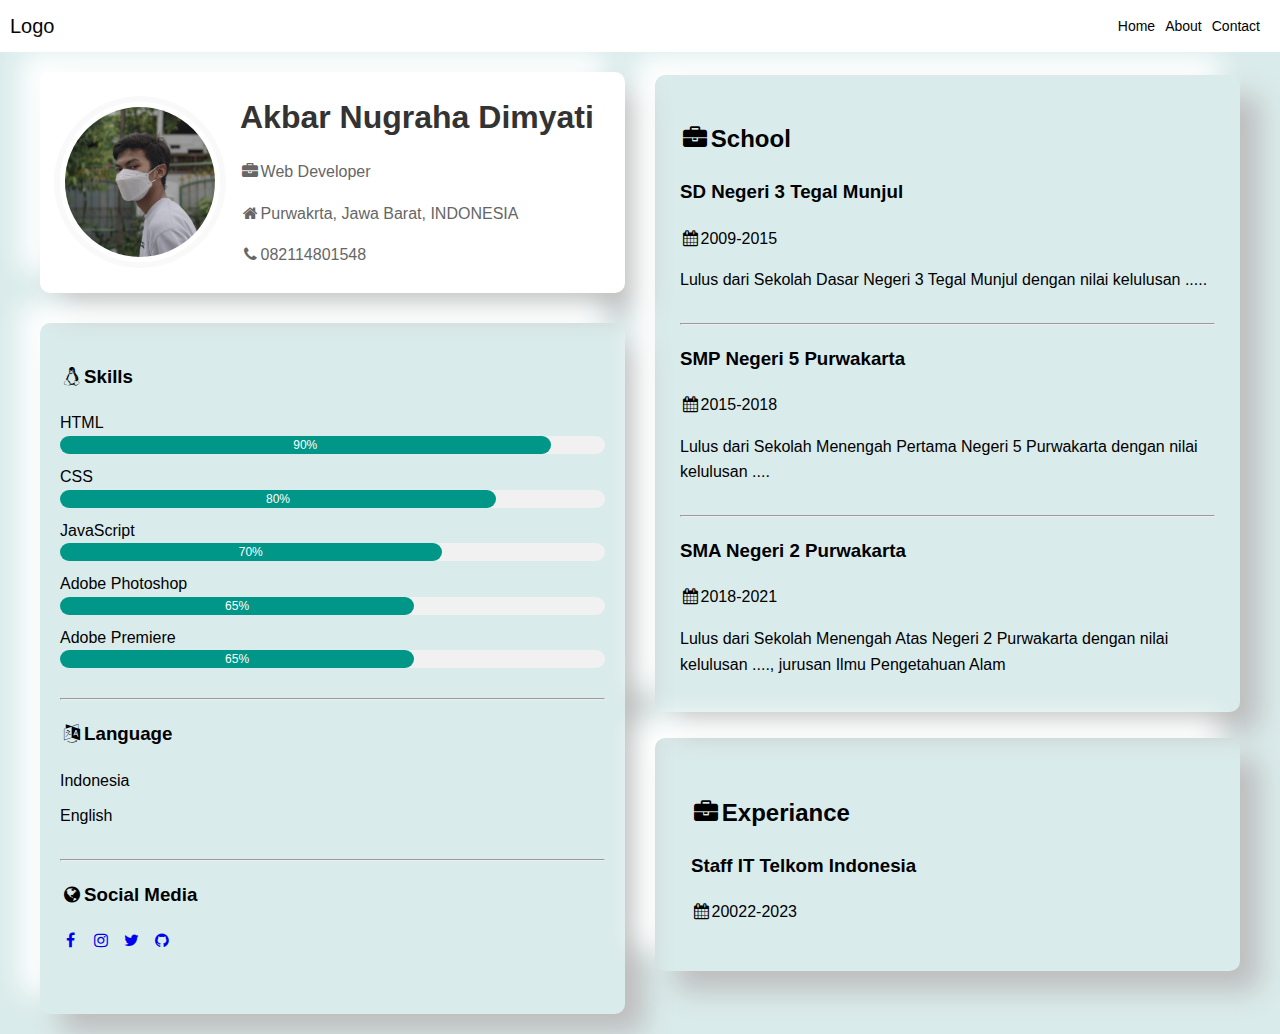
<file: cv.html>
<!DOCTYPE html>
<html lang="en">
  <head>
    <meta charset="UTF-8" />
    <meta name="viewport" content="width=device-width, initial-scale=1.0" />
    <link
      rel="stylesheet"
      href="https://cdnjs.cloudflare.com/ajax/libs/font-awesome/4.7.0/css/font-awesome.min.css" />
    <link rel="stylesheet" href="/assets/css/cv.css" />
    <title>Curiculim Vitae</title>
  </head>
  <body>
    <nav class="navbar">
      <a href="/" class="logo-link">Logo</a>
      <ul class="nav-links">
        <li><a href="/index.html">Home</a></li>
        <li><a href="/cv.html">About</a></li>
        <li><a href="/contact.html">Contact</a></li>
      </ul>
    </nav>
    <div class="container">
      <section class="left">
        <div class="profile-container">
          <img src="/assets/img/profil.jpg" alt="Image" class="profile-image" />
          <div class="profile-details">
            <h1>Akbar Nugraha Dimyati</h1>
            <p><i class="fa fa-briefcase fa-fw large"></i>Web Developer</p>
            <p>
              <i class="fa fa-home fa-fw large"></i>Purwakrta, Jawa Barat,
              INDONESIA
            </p>
            <p><i class="fa fa-phone fa-fw large"></i>082114801548</p>
          </div>
        </div>
        <div class="skills-container">
          <h3><i class="fa fa-linux fa-fw large"></i>Skills</h3>
          <ul>
            <li>
              HTML
              <div class="load">
                <div class="progress" style="width: 90%">90%</div>
              </div>
            </li>
            <li>
              CSS
              <div class="load2">
                <div class="progress2" style="width: 80%">80%</div>
              </div>
            </li>
            <li>
              JavaScript
              <div class="load3">
                <div class="progress3" style="width: 70%">70%</div>
              </div>
            </li>
            <li>
              Adobe Photoshop
              <div class="load4">
                <div class="progress4" style="width: 65%">65%</div>
              </div>
            </li>
            <li>
              Adobe Premiere
              <div class="load4">
                <div class="progress4" style="width: 65%">65%</div>
              </div>
            </li>
          </ul>
          <hr />
          <h3><i class="fa fa-language fa-fw large"></i>Language</h3>
          <ul>
            <li>Indonesia</li>
            <li>English</li>
          </ul>
          <hr />
          <h3><i class="fa fa-globe fa-fw large"></i>Social Media</h3>
          <ul class="social-media-icons">
            <li>
              <a href="#"><i class="fa fa-facebook fa-fw large"></i></a>
            </li>
            <li>
              <a href="#"><i class="fa fa-instagram fa-fw large"></i></a>
            </li>
            <li>
              <a href="#"><i class="fa fa-twitter fa-fw large"></i></a>
            </li>
            <li>
              <a href="#"><i class="fa fa-github fa-fw large"></i></a>
            </li>
          </ul>
        </div>
      </section>
      <section class="right">
        <div class="study-container">
          <div class="padding">
            <div class="content1">
              <h2><i class="fa fa-briefcase fa-fw large"></i>School</h2>
              <h3>SD Negeri 3 Tegal Munjul</h3>
              <p><i class="fa fa-calendar fa-fw large"></i>2009-2015</p>
              <p>
                Lulus dari Sekolah Dasar Negeri 3 Tegal Munjul dengan nilai
                kelulusan .....
              </p>
            </div>
            <hr />
            <div class="content2">
              <h3>SMP Negeri 5 Purwakarta</h3>
              <p><i class="fa fa-calendar fa-fw large"></i>2015-2018</p>
              <p>
                Lulus dari Sekolah Menengah Pertama Negeri 5 Purwakarta dengan
                nilai kelulusan ....
              </p>
            </div>
            <hr />
            <div class="content3">
              <h3>SMA Negeri 2 Purwakarta</h3>
              <p><i class="fa fa-calendar fa-fw large"></i>2018-2021</p>
              <p>
                Lulus dari Sekolah Menengah Atas Negeri 2 Purwakarta dengan
                nilai kelulusan ...., jurusan Ilmu Pengetahuan Alam
              </p>
            </div>
          </div>
        </div>
        <br />
        <div class="experiance-container">
          <div class="bottom">
            <div class="content1">
              <h2><i class="fa fa-briefcase fa-fw large"></i>Experiance</h2>
              <h3>Staff IT Telkom Indonesia</h3>
              <p><i class="fa fa-calendar fa-fw large"></i>20022-2023</p>
            </div>
          </div>
        </div>
      </section>
    </div>
  </body>
</html>
</file>
<file: assets/css/cv.css>
/* General styles */
body {
  font-family: "Roboto", sans-serif;
  line-height: 1.6;
  background-size: auto, contain;
  background-color: #daebeb;
  background-repeat: no-repeat;
  background-position: -232px 232px;
  background-attachment: fixed;
  width: 100%;
  margin: 0;
  padding: 0;
}

/* Navbar container */
.navbar {
  background-color: #ffffff;
  padding: 10px;
  display: flex;
  justify-content: space-between;
  align-items: center;
}

/* Logo link */
.logo-link {
  color: #000000;
  font-size: 20px;
  text-decoration: none;
}

/* Navbar links */
.nav-links {
  list-style-type: none;
  margin: 0;
  padding: 0;
  display: flex;
}

/* Individual navbar link */
.nav-links li {
  margin-right: 10px;
}

.nav-links li a {
  color: #000000;
  text-decoration: none;
  font-size: 14px;
}

/* Navbar link hover effect */
.nav-links li a:hover {
  color: #ff0000;
}

/* Progress bar styles */
.load,
.load2,
.load3,
.load4 {
  background-color: rgb(241, 241, 241);
  border-radius: 16px;
  box-sizing: border-box;
  color: #000;
  font-size: 12px;
  line-height: 18px;
}

.progress,
.progress2,
.progress3,
.progress4 {
  background-color: #009688 !important;
  border-radius: 16px;
  box-sizing: border-box;
  color: #fff !important;
  font-size: 12px;
  line-height: 18px;
  text-align: center;
}

/* Container styles */
.container {
  max-width: 1200px;
  margin: 0 auto;
  padding: 20px;
}

/* Header styles */
.header {
  text-align: center;
}

.header h1 {
  color: rgb(0, 0, 0);
  padding: 15px;
  margin-top: 5px;
  margin-bottom: 30px;
}

/* Profile container styles */
.profile-container {
  display: flex;
  align-items: center;
  gap: 20px;
  background-color: #ffffff;
  border-radius: 10px;
  padding: 20px;
  box-shadow: 20px 20px 28px #bebebe, -20px -20px 28px #ffffff;
}

/* Profile image styles */
.profile-image {
  width: 150px;
  height: 150px;
  object-fit: cover;
  border-radius: 50%;
  border: 5px solid #fff;
  box-shadow: 0 0 0 6px #f9f9f9;
}

/* Profile details styles */
.profile-details {
  flex: 1;
}

/* Profile name styles */
.profile-details h1 {
  margin-top: auto;
  margin-bottom: auto;
  color: #333;
}

/* Profile information styles */
.profile-details p {
  margin-bottom: 5px;
  color: #666;
}

/* Skills container styles */
.skills-container {
  margin-top: 30px;
}

.skills-container ul {
  list-style: none;
  padding-left: 0;
}

.skills-container li {
  margin-bottom: 10px;
}

/* Social media icons styles */
ul.social-media-icons {
  display: flex;
  list-style: none;
  padding-left: 0;
  margin-bottom: 30px;
}

ul.social-media-icons li {
  margin-right: 10px;
}

/* Content section styles */
.content-section {
  margin-bottom: 30px;
}

.content-section h2 {
  margin-bottom: 10px;
  color: #009688;
}

.content-section h3 {
  margin-bottom: 5px;
}

/* Horizontal line styles */
hr {
  margin-top: 30px;
  border: -1px solid gray;
}
/* Container untuk kedua bagian */
.container {
  display: flex;
  gap: 30px;
  max-width: 1200px;
  margin: 0 auto;
  padding: 20px;
}

/* Styles untuk bagian kiri (left) */
.left {
  flex: 1;
}

/* Styles untuk bagian kanan (right) */
.right {
  flex: 1;
}

/* Styles untuk bagian kiri dan kanan */
.profile-container {
  display: flex;
  align-items: center;
  gap: 20px;
  background-color: #ffffff;
  border-radius: 10px;
  padding: 20px;
  box-shadow: 20px 20px 28px #bebebe, -20px -20px 28px #ffffff;
}

.profile-image {
  width: 150px;
  height: 150px;
  object-fit: cover;
  border-radius: 50%;
  border: 5px solid #fff;
  box-shadow: 0 0 0 6px #f9f9f9;
}

.profile-details h1 {
  margin-top: auto;
  margin-bottom: auto;
  color: #333;
}

.profile-details p {
  margin-bottom: 5px;
  color: #666;
}

.skills-container {
  margin-top: 30px;
  border-radius: 10px;
  padding: 20px;
  box-shadow: 20px 20px 28px #bebebe, -20px -20px 28px #ffffff;
}

.skills-container ul {
  list-style: none;
  padding-left: 0;
}

.skills-container li {
  margin-bottom: 10px;
}

.social-media-icons {
  display: flex;
  list-style: none;
  padding-left: 0;
}

.social-media-icons li {
  margin-right: 10px;
}

/* Additional styles untuk bagian kanan */
.study-container {
  margin-top: 3px;
  border-radius: 10px;
  padding: 20px;
  box-shadow: 20px 20px 28px #bebebe, -20px -20px 28px #ffffff;
}

.padding {
  padding: 5px;
}

.experiance-container {
  margin-bottom: 30px;
  border-radius: 10px;
  padding: 20px;
  box-shadow: 20px 20px 28px #bebebe, -20px -20px 28px #ffffff;
}

.bottom {
  padding: 16px;
}

.content1 h2,
.content2 h2,
.content3 h2 {
  margin-bottom: 5px;
}

.content1 p,
.content2 p,
.content3 p {
  margin-bottom: 10px;
}

hr {
  margin-top: 30px;
  border: -1px solid gray;
}

.light {
  position: fixed;
  top: 0px;
  left: 0px;
  width: 100%;
  height: 100%;
  pointer-events: none;
  background: radial-gradient(
    circle at var(--x) var(--y),
    transparent 10%,
    rgba(0, 0, 0, 0.97) 20%
  );
}
</file>
